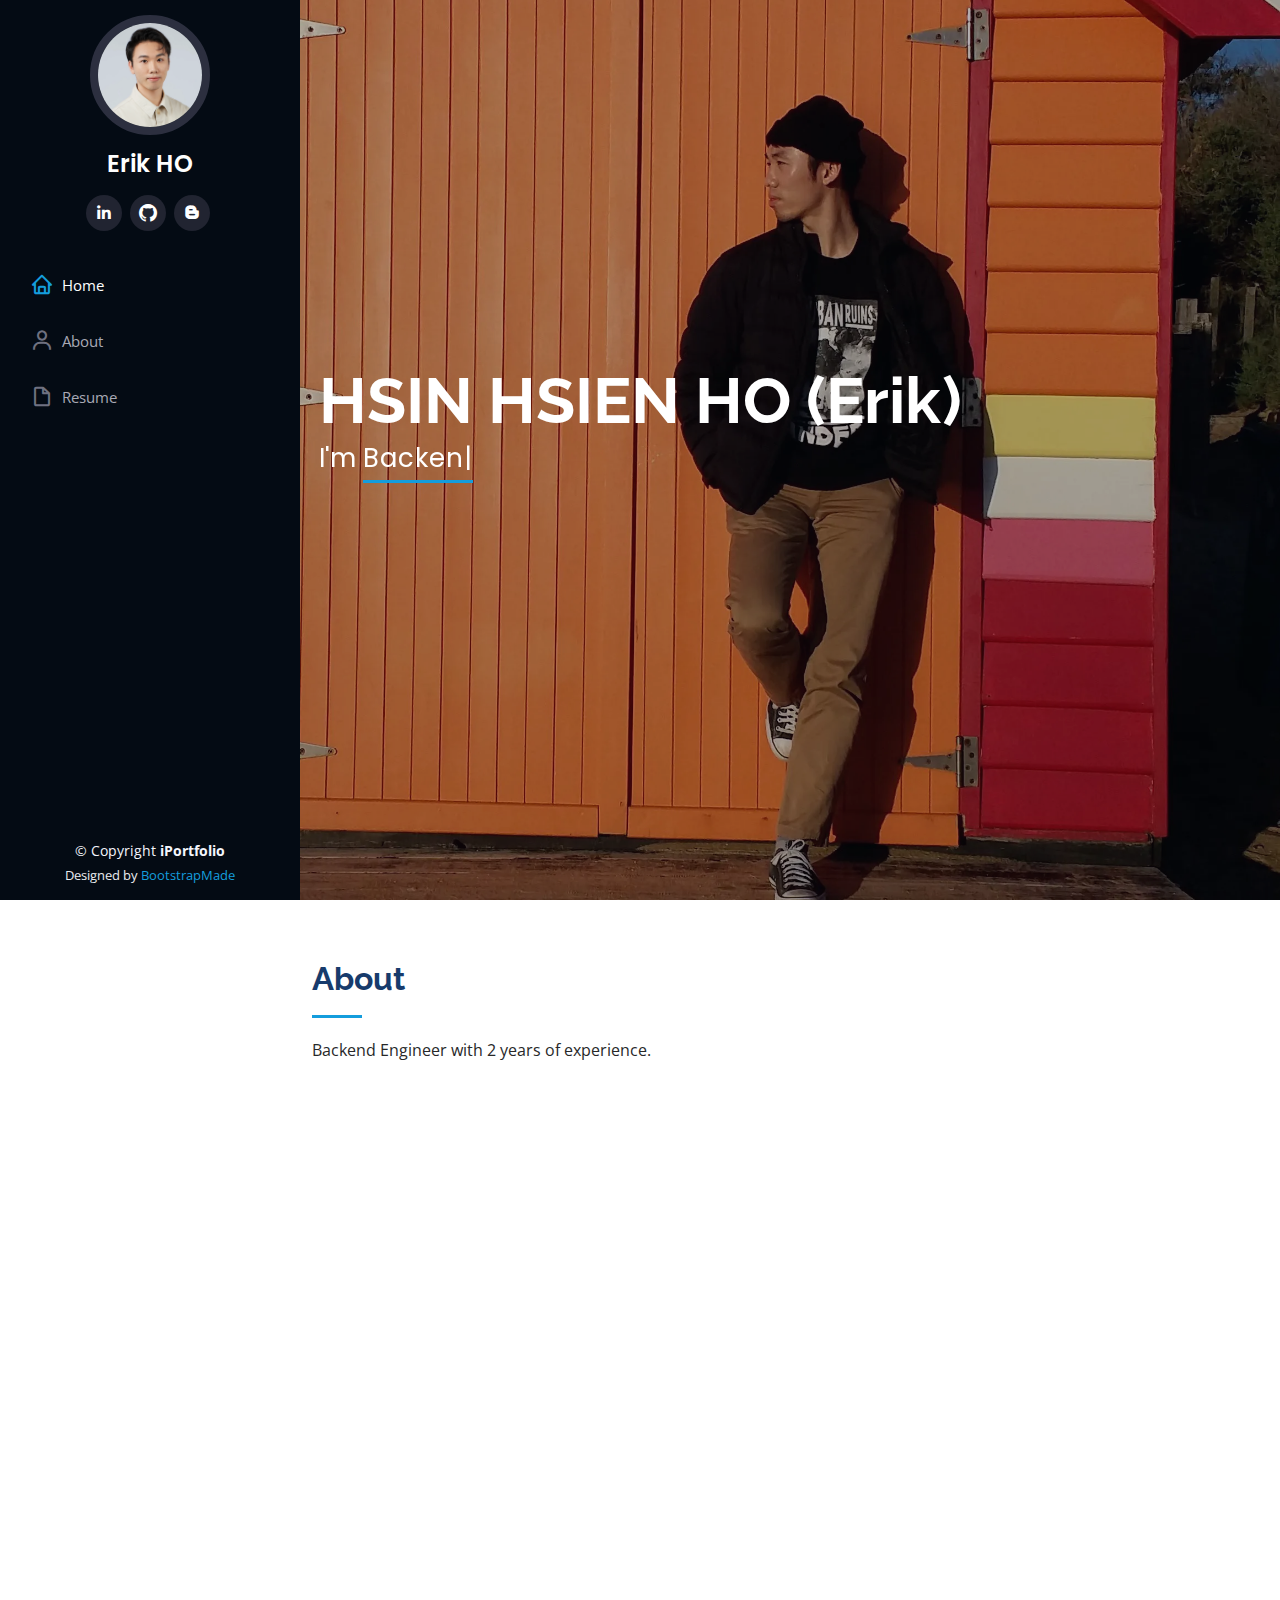
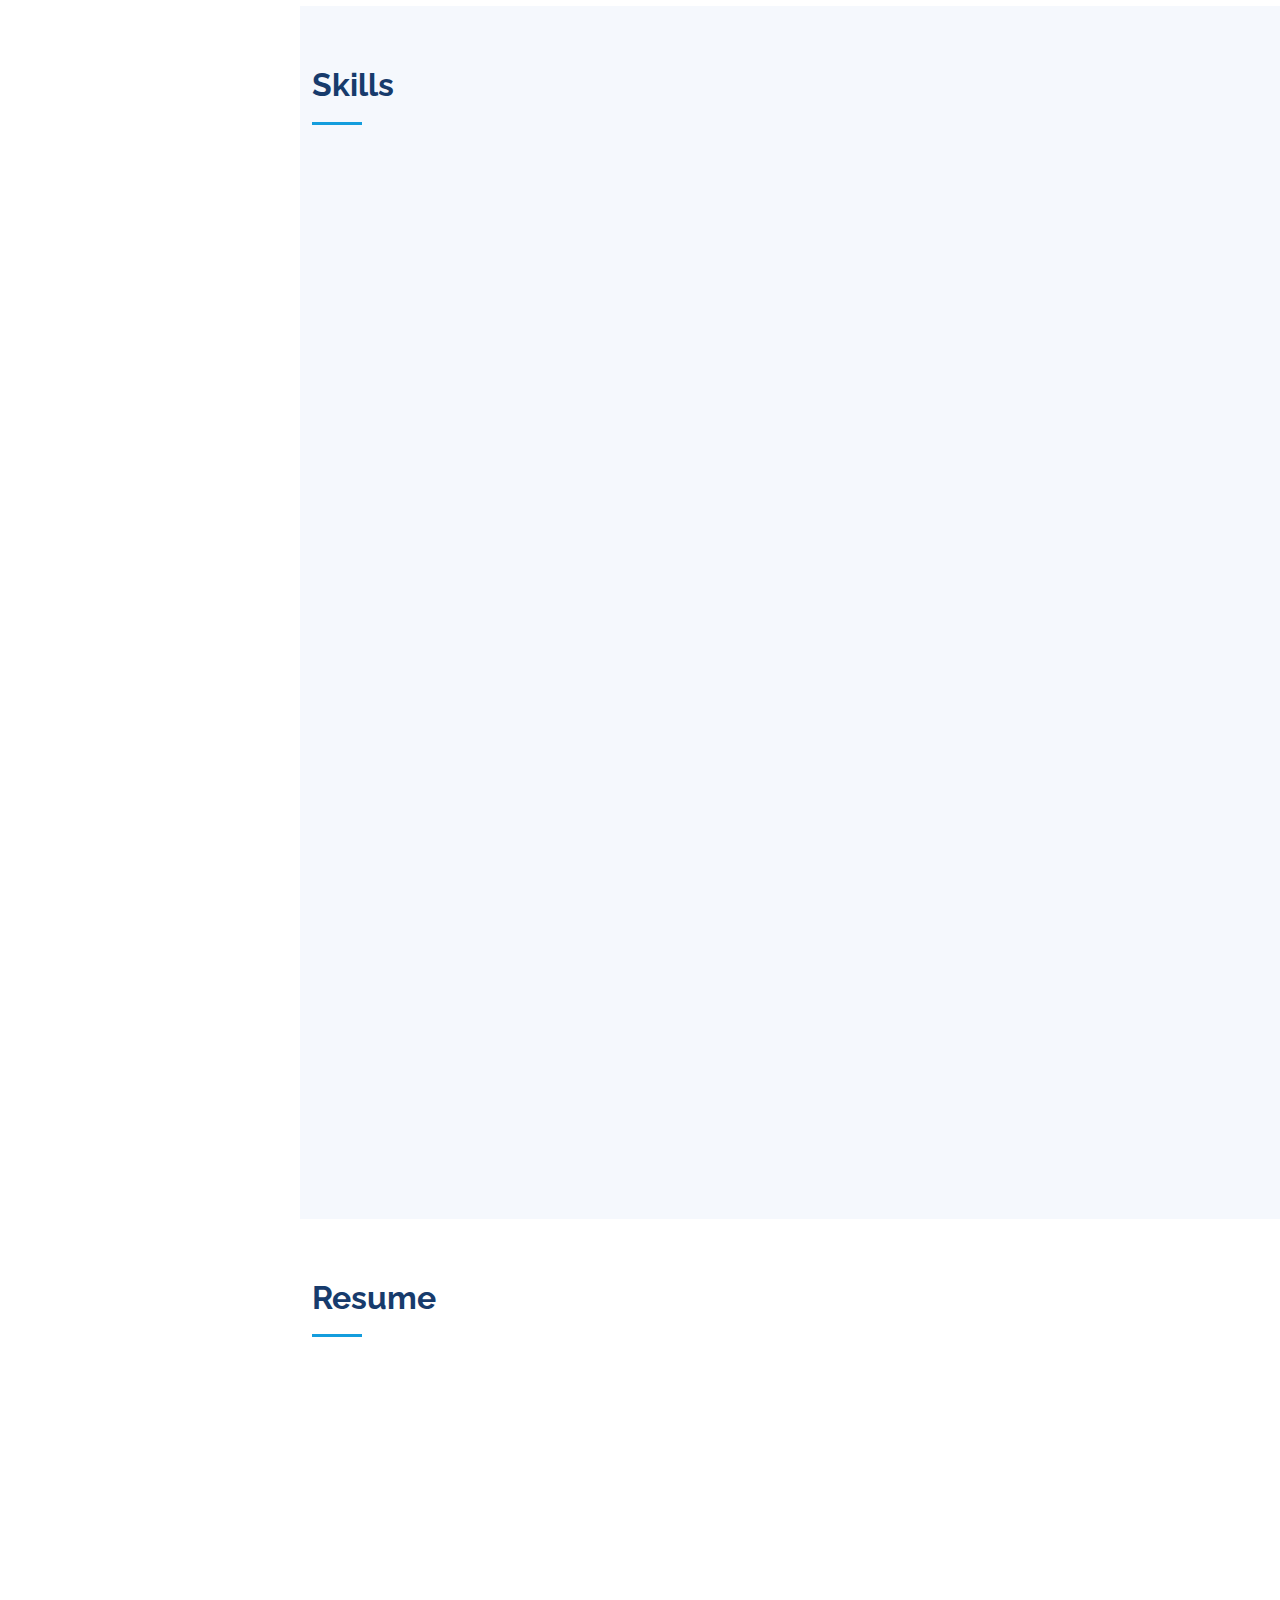
<file: index.html>
<!DOCTYPE html>
<html lang="en">

<head>
  <meta charset="utf-8">
  <meta content="width=device-width, initial-scale=1.0" name="viewport">

  <title>Erik Personal Web</title>
  <meta content="" name="description">
  <meta content="" name="keywords">

  <!-- Favicons -->
  <link href="assets/img/favicon.png" rel="icon">
  <link href="assets/img/apple-touch-icon.png" rel="apple-touch-icon">

  <!-- Google Fonts -->
  <link href="https://fonts.googleapis.com/css?family=Open+Sans: 300,300i,400,400i,600,600i,700,700i|Raleway: 300,300i,400,400i,500,500i,600,600i,700,700i|Poppins: 300,300i,400,400i,500,500i,600,600i,700,700i" rel="stylesheet">

  <!-- Vendor CSS Files -->
  <link href="assets/vendor/aos/aos.css" rel="stylesheet">
  <link href="assets/vendor/bootstrap/css/bootstrap.min.css" rel="stylesheet">
  <link href="assets/vendor/bootstrap-icons/bootstrap-icons.css" rel="stylesheet">
  <link href="assets/vendor/boxicons/css/boxicons.min.css" rel="stylesheet">
  <link href="assets/vendor/glightbox/css/glightbox.min.css" rel="stylesheet">
  <link href="assets/vendor/swiper/swiper-bundle.min.css" rel="stylesheet">

  <!-- Template Main CSS File -->
  <link href="assets/css/style.css" rel="stylesheet">
  <link href="assets/css/custom.css" rel="stylesheet">

</head>

<body>

  <!-- ======= Mobile nav toggle button ======= -->
  <i class="bi bi-list mobile-nav-toggle d-xl-none"></i>

  <!-- ======= Header ======= -->
  <header id="header">
    <div class="d-flex flex-column">

      <div class="profile">
        <img src="assets/img/profile-img.webp" alt="" class="img-fluid rounded-circle profile">
        <h1 class="text-light"><a href="index.html">Erik HO</a></h1>
        <div class="social-links mt-3 text-center">
          <a href="https://www.linkedin.com/in/erik1110" class="linkedin"><i class="bx bxl-linkedin"></i></a>
          <a href="https://github.com/erik1110"><i class="bx bi-github"></i></a>
          <a href="https://erik1110.com"><i class="bx bxl-blogger"></i></a>
        </div>
      </div>

      <nav id="navbar" class="nav-menu navbar">
        <ul>
          <li><a href="#hero" class="nav-link scrollto active"><i class="bx bx-home"></i> <span>Home</span></a></li>
          <li><a href="#about" class="nav-link scrollto"><i class="bx bx-user"></i> <span>About</span></a></li>
          <li><a href="#resume" class="nav-link scrollto"><i class="bx bx-file-blank"></i> <span>Resume</span></a></li>
          <!-- <li><a href="#portfolio" class="nav-link scrollto"><i class="bx bx-book-content"></i> <span>Portfolio</span></a></li>
          <li><a href="#services" class="nav-link scrollto"><i class="bx bx-server"></i> <span>Services</span></a></li>
          <li><a href="#contact" class="nav-link scrollto"><i class="bx bx-envelope"></i> <span>Contact</span></a></li> -->
        </ul>
      </nav><!-- .nav-menu -->
    </div>
  </header><!-- End Header -->

  <!-- ======= Hero Section ======= -->
  <section id="hero" class="d-flex flex-column justify-content-center align-items-center">
    <div class="hero-container" data-aos="fade-in">
      <h1>HSIN HSIEN HO (Erik)</h1>
      <p>I'm <span class="typed" data-typed-items="Backend Engineer, Software Engineer"></span></p>
    </div>
  </section><!-- End Hero -->

  <main id="main">

    <!-- ======= About Section ======= -->
    <section id="about" class="about">
      <div class="container">

        <div class="section-title">
          <h2>About</h2>
          <p>Backend Engineer with 2 years of experience.</p>
        </div>

        <div class="row">
          <div class="col-lg-4" data-aos="fade-right">
            <img src="assets/img/profile-img2.webp" class="img-fluid profile-img" alt="">
          </div>
          <div class="col-lg-8 pt-4 pt-lg-0 content" data-aos="fade-left">
            <h3>Backend Engineer</h3>
            <p class="fst-italic">
              Stay on your game and keep going for your dream because the world needs the special gift that only you have.
            </p>
            <div class="row">
              <div class="col-lg-6">
                <ul>
                  <li><i class="bi bi-chevron-right"></i> <strong>City: </strong> <span>Taipei, Taiwan</span></li>
                  <li><i class="bi bi-chevron-right"></i> <strong>Degree: </strong> <span>Bachelor</span></li>
                </ul>
              </div>
              <div class="col-lg-6">
                <ul>
                  <li><i class="bi bi-chevron-right"></i> <strong>Email: </strong> <span><a href="mailto:oceanuheart@gmail.com">oceanuheart@gmail.com</a></span></li>
                  <li><i class="bi bi-chevron-right"></i> <strong>Hobby: </strong> <span>Badminton, Baking</span></li>
                </ul>
              </div>
            </div>
            <p>
              Backend software engineer with 2 years of experience, specializing in Python (FastAPI, Flask), PHP, and Node.js development. Proficient in Docker, GCP, Nginx, and CI/CD pipelines. Skilled in system integration and monitoring using RabbitMQ, Grafana, Prometheus, and Opentelemetry. Experienced with Postgres, MySQL, MongoDB, and Redis.
            </p>
          </div>
        </div>

      </div>
    </section><!-- End About Section -->

    <!-- ======= Skills Section ======= -->
    <section id="skills" class="skills section-bg">
      <div class="container">

        <div class="section-title">
          <h2>Skills</h2>
          <p></p>
        </div>

        <div class="row skills-content">
          <div class="col-6 col-lg-4" data-aos="fade-up" data-aos-delay="100">
            <div class="skills-inner">
              <h5 class="skills-title"> FRONTEND </h5>
              <div class="skills-item">
                <ul>
                  <li><img src="assets/img/html.webp" alt="" class="normal-image"> HTML </li>
                  <li><img src="assets/img/css.webp" alt="" class="normal-image"> CSS </li>
                  <li><img src="assets/img/js.webp" alt="" class="normal-image"> JavaScript </li>
                  <li><img src="assets/img/vue.webp" alt="" class="normal-image"> Vue </li>
                </ul>
              </div>
            </div>
          </div>
          <div class="col-6 col-lg-4" data-aos="fade-up" data-aos-delay="100">
            <div class="skills-inner">
              <h5 class="skills-title"> BACKEND </h5>
              <div class="skills-item">
                <ul>
                  <li><img src="assets/img/fastapi.webp" alt="" class="normal-image"> FastAPI </li>
                  <li><img src="assets/img/flask.png" alt="" class="normal-image"> Flask </li>
                  <li><img src="assets/img/nodejs.png" alt="" class="normal-image"> NodeJs </li>
                  <li><img src="assets/img/php.webp" alt="" class="normal-image"> PHP </li>
                </ul>
              </div>
            </div>
          </div>
          <div class="col-6 col-lg-4" data-aos="fade-up" data-aos-delay="100">
            <div class="skills-inner">
              <h5 class="skills-title"> INFRA </h5>
              <div class="skills-item">
                <ul>
                  <li><img src="assets/img/nginx.webp" alt="" class="normal-image"> NGINX </li>
                  <li><img src="assets/img/GCP.png" alt="" class="normal-image"> GCP </li>
                </ul>
              </div>
            </div>
          </div>
          <div class="col-6 col-lg-4" data-aos="fade-up" data-aos-delay="100">
            <div class="skills-inner">
              <h5 class="skills-title"> DATABASE </h5>
              <div class="skills-item">
                <ul>
                  <li><img src="assets/img/postgres.png" alt="" class="normal-image"> Postgres </li>
                  <li><img src="assets/img/mongo.png" alt="" class="normal-image"> Mongo </li>
                  <li><img src="assets/img/redis.webp" alt="" class="normal-image"> Redis </li>
                  <li><img src="assets/img/mysql.webp" alt="" class="normal-image"> MySQL </li>
                </ul>
              </div>
            </div>
          </div>
          <div class="col-6 col-lg-4" data-aos="fade-up" data-aos-delay="100">
            <div class="skills-inner">
              <h5 class="skills-title"> CONTAINER </h5>
              <div class="skills-item">
                <ul>
                  <li><img src="assets/img/docker.webp" alt="" class="normal-image"> Docker </li>
                  <li><img src="assets/img/docker-compose.png" alt="" class="normal-image"> Docker-Compose </li>
                  <li><img src="assets/img/k8s.png" alt="" class="normal-image"> K8S </li>
                </ul>
              </div>
            </div>
          </div>
          <div class="col-6 col-lg-4" data-aos="fade-up" data-aos-delay="100">
            <div class="skills-inner">
              <h5 class="skills-title"> ETL </h5>
              <div class="skills-item">
                <ul>
                  <li><img src="assets/img/airflow.png" alt="" class="normal-image"> Airflow </li>
                </ul>
              </div>
            </div>
          </div>
          <div class="col-6 col-lg-4" data-aos="fade-up" data-aos-delay="100">
            <div class="skills-inner">
              <h5 class="skills-title"> MONITOR </h5>
              <div class="skills-item">
                <ul>
                  <li><img src="assets/img/prometheus.webp" alt="" class="normal-image"> Prometheus </li>
                  <li><img src="assets/img/grafana.webp" alt="" class="normal-image"> Grafana </li>
                  <li><img src="assets/img/opentelemetry.webp" alt="" class="normal-image"> Opentelemetry </li>
                </ul>
              </div>
            </div>
          </div>
        </div>
      </div>
    </section><!-- End Skills Section -->

    <!-- ======= Resume Section ======= -->
    <section id="resume" class="resume">
      <div class="container">

        <div class="section-title">
          <h2>Resume</h2>
        </div>

        <div class="row">
          <div class="col-lg-6" data-aos="fade-up">
            <h3 class="resume-title">Summary</h3>
            <div class="resume-item pb-0">
              <h4>HSIN HSIEN HO (Erik)</h4>
              <p><em>Meticulous software engineer with 2 years of backend development experience, specializing in creating and implementing innovative software solutions. Proficient in Python (FastAPI, Flask) and PHP, with additional hands-on experience in Node.js. Familiar with tools such as Docker, GCP, Nginx, Supervisor, and Bitbucket CI/CD pipelines. Skilled in integrating and monitoring systems using RabbitMQ, Grafana, Prometheus, and Opentelemetry. Proficient in database technologies including Postgres, MySQL, MongoDB, and Redis. Known for strong problem-solving abilities and a collaborative work ethic.</em></p>
              <ul>
                <li>Taipei, Taiwan</li>
                <li><a href="https://github.com/erik1110"> GITHUB </a></li>
                <li><a href="mailto:oceanuheart@gmail.com">oceanuheart@gmail.com</a></li>
              </ul>
            </div>
          </div> 
          <div class="col-lg-6" data-aos="fade-up">
            <h3 class="resume-title">Education</h3>
            <div class="resume-item">
              <h4>Master of Computer Science</h4>
              <h5>2024/09 - 2025/08</h5>
              <p><em>University of Bristol</em></p>
              <div class="company-info">
                <img src="assets/img/bristol.webp" alt="tnl" class="company-logo">
                <p><em><a href="https://www.bristol.ac.uk/">University of Bristol</a></em></p>
              </div>
              <br>
            </div>
            <div class="resume-item">
              <h4>Bachelor of Statistics</h4>
              <h5>2013/09 - 2016/06</h5>
              <div class="company-info">
                <img src="assets/img/nccu.webp" alt="tnl" class="company-logo">
                <p><em><a href="https://www.nccu.edu.tw/index.php?Lang=en">National Chengchi University</a></em></p>
              </div>
              <br>
              <ul>
                <li>The University badminton team member</li>
                <li>The badminton team representing for the Department of Statistics - Leader</li>
                <li>The cooking club  - Internet Publicity Section</li>
              </ul>
            </div>
          </div>
          <div class="col-lg-12" data-aos="fade-up" data-aos-delay="100">
            <h3 class="resume-title">Working Experience</h3>
            <div class="resume-item">
              <h4>Backend Engineer</h4>
              <h5>2023/04 - 2024/08</h5>
              <div class="company-info">
                <img src="assets/img/tnl.webp" alt="tnl" class="company-logo">
                <p><em>TNL Mediagene, Taipei, Taiwan </em></p>
              </div>
              <br>
              <ul>
                <li>Cr.ED Backend Developer (PHP)</li>
                  <p>Cr.ED is a creative generation tool designed to empower users in creating interactive ads for enhancing advertising effectiveness.</p>
                  <ul>
                    <li>Developed real-time Taiwan stock price lookup and name query services, integrated with third-party APIs for advertising modules.</li>
                    <li>Created a cinema schedule inquiry feature, enabling users to view the nearest three cinemas and their daily showtimes upon location permission.</li>
                    <li>Implemented a CSV/ZIP upload system for manual product data entry into <a href="https://dcomanage.ad2iction.com/">PDC</a>, including RabbitMQ integration, supporting up to 100 products and images per upload with a 15MB ZIP limit.</li>
                  </ul>
                <li>UFO Radio Backend Developer (Python)</li>
                  <p>The UFO Broadcasting Network introduces its latest real-time listening app, featuring UFO Meals, hourly news, entertainment music, lifestyle information, and more. Tune in to the most current and exciting content on the UFO Broadcasting Network, available for both iOS and Android platforms.</p>
                <li>Monitoring Solutions</li>
                  <ul>
                    <li>Implement blackbox monitoring to track website performance and health, with results displayed on Grafana.</li>
                    <li>Integrate Opentelemetry for collecting traces.</li>
                    <li>Deploy Prometheus for gathering metrics and connecting them to Grafana.</li>
                  </ul>
                <li>Invoice System</li>
                  <p>Develop APIs for registering activity invoices and integrate them with the Ministry of Finance's electronic invoice system APIs. Utilize FastAPI and Airflow with Docker for regularly updating invoice data and provide a backend interface for customers to easily query submitted invoices.</p>
                <li>Interactive Mobile Games</li>
                  <p>Create interactive video experiences between two mobile devices through sockets.</p>
                  <ul>
                    <li><a href="https://wwwcontent.ad2iction.com/_/2021/coca_test/qr.html">Coke</a></li>
                    <li><a href="https://wwwcontent.ad2iction.com/_/2017/justice/index.html">Justice League</a></li>
                  </ul>
                <li>Campaign System</li>
                  <p>Design a comprehensive solution for an activity platform API and backend management system, including customizable management of various client events. The system should support image and audio file management and incorporate a permission system. Design a consistent API routing structure to facilitate flexible addition of new APIs.</p>
              </ul>
              <div class="container">
                <div class="row">
                  <div class="col-lg-4">
                    <div class="thumbnail">
                      <a href="https://cred.ad2iction.com/">
                        <img src="assets/img/cred.webp" alt="cred" class="website-intro">
                        <div class="caption">
                          <h4>Cr.ED</h4>
                          <p>Techology Accelerates Digital Marketing To A New Era</p>
                        </div>
                      </a>
                    </div>
                  </div>
                  <div class="col-lg-4">
                    <div class="thumbnail">
                      <a href="https://www.tnlmediagene.com/news/announce/199">
                        <img src="assets/img/cred.webp" alt="cred" class="website-intro">
                        <div class="caption">
                          <h4>About Cr.ED</h4>
                          <p>Taiwan's Leading Creative Solution Cr.ED Launched in Japan, CTR having Increased by 2.6x</p>
                        </div>
                      </a>
                    </div>
                  </div>
                  <div class="col-lg-4">
                    <div class="thumbnail">
                      <a href="https://www.uforadio.com.tw">
                        <img src="assets/img/ufo.webp" alt="Image 2" class="website-intro">
                        <div class="caption">
                          <h4>UFO Radio</h4>
                          <p>The UFO Broadcasting Network introduces its latest real-time listening app, featuring UFO Meals, hourly news, entertainment music, lifestyle information, and more. Tune in to the most current and exciting content on the UFO Broadcasting Network, available for both iOS and Android platforms.</p>
                        </div>
                      </a>
                    </div>
                  </div>
                </div>
              </div>
            </div>
            <div class="resume-item">
              <h4>Full-Stack Engineer</h4>
              <h5>2022/03 - 2023/03</h5>
              <div class="company-info">
                <img src="assets/img/esun.webp" alt="tnl" class="company-logo">
                <p><em>E.SUN Commercial Bank, Ltd., Taipei, Taiwan </em></p>
              </div>
              <br>
              <ul>
                <li>PyCon Speaker</li>
                  <p><a href="https://www.youtube.com/watch?v=oD-FT_33yW4&ab_channel=PyConTaiwan">PyCon APAC 2022 speaker, and the topic is 「實現超自動化的驗證碼辨識」(Achieve a Hyper Automation for Captcha Recognizer).</a></p>
                <li>Web Services Developer</li>
                  <ul>
                    <li>Fintech Taipei 2022: Built the webpage of the intelligent AI service exhibition area for the 2-day exhibition.</li>
                    <li>Voting System: Designed a voting system for the company's internal event, in which more than 400 people browsed the web in a short period of time.</li>
                    <li>Customer Data Platform: Developed a web platform that generates data without code for the marketing team, mainly responsible for the backend FastAPI and database design. In addition to importing Redis as a task queue to execute long-term SQL queries, the service also imports Airflow to update database data.</li>
                    <li>AI Challenge Competition: Created the real-time monitoring dashboard of the competition, maintained the OTP service, and also assisted in the refracting of the system code.</li>
                  </ul>
                <li>Maintain Web Services</li>
                  <p>Negative News System: Responsible for web pages, backend and database.</p>
              </ul>
              <div class="container">
                <div class="row">
                  <div class="col-lg-4">
                    <div class="thumbnail">
                      <a href="https://github.com/esun-ai/voting_system">
                        <img src="assets/img/voting.png" alt="Image 1" class="website-intro">
                        <div class="caption">
                          <h4>Voting system</h4>
                          <p>This system is a voting system that enables people who want to organize events and count votes to create and use voting services.</p>
                        </div>
                      </a>
                    </div>
                  </div>
                  <div class="col-lg-4">
                    <div class="thumbnail">
                      <a href="https://github.com/esun-ai/ai_arena">
                        <img src="assets/img/ai_arena.png" alt="Image 2" class="website-intro">
                        <div class="caption">
                          <h4>AI Challenge Competition</h4>
                          <p>API Scoring System</p>
                        </div>
                      </a>
                    </div>
                  </div>
                  <div class="col-lg-4">
                    <div class="thumbnail">
                      <a href="https://www.youtube.com/watch?v=oD-FT_33yW4&ab_channel=PyConTaiwan">
                        <img src="assets/img/pycon.png" alt="Image 3" class="website-intro">
                        <div class="caption">
                          <h4>Achieve a Hyper Automation for Captcha Recognizer</h4>
                          <p>PyCon APAC 2022</p>
                        </div>
                      </a>
                    </div>
                  </div>
                </div>
              </div>
                
            </div>
            <div class="resume-item">
              <h4>Data Scientist & Software Engineer</h4>
              <h5>2021/02 - 2022/03</h5>
              <div class="company-info">
                <img src="assets/img/esun.webp" alt="tnl" class="company-logo">
                <p><em>E.SUN Commercial Bank, Ltd., Taipei, Taiwan </em></p>
              </div>
              <br>
              <ul>
                <li>Robotic Process Automation (RPA)</li>
                  <ul>
                    <li>Familiar with excel data collection, use selenium to control web pages, and create python script for executable files (EXE).</li>
                    <li>Familiar with Git Actions for automated crawler and email sending.</li>
                    <li>Guided about 10 people to complete the final RPA projects.</li>
                    <li>​Built a website based on Flask to visualize the execution of RPA logs.</li>
                  </ul>
                <li>Computer Vision (CV)</li>
                  <ul>
                    <li>Researched several papers about CRNN, CTC, CRAFT, Attention and data augmentation.</li>
                    <li>Implemented an OCR model to solve captchas.</li>
                  </ul>
                <li>Python Lecturer</li>
                  <ul>
                    <li><a href="https://ithelp.ithome.com.tw/users/20114380/ironman/3998"> Participate in the 2021 ithome 鐵人賽 self-challenge group 30 days posting challenge.</a></li>
                    <li>Planned python tutorials for other departments and proposed a learning map.</li>
                    <li>Lectured about 30 people and guided final EDA projects.</li>
                    <li>Guided about 10 people for machine learning and deep learning courses.</li>
                  </ul>
              </ul>
            </div>
            <div class="resume-item">
              <h4>Data Scientist & CRM</h4>
              <h5>2017/09 - 2021/02</h5>
              <div class="company-info">
                <img src="assets/img/esun.webp" alt="tnl" class="company-logo">
                <p><em>E.SUN Commercial Bank, Ltd., Taipei, Taiwan </em></p>
              </div>
              <br>
              <ul>
                <li>Machine Learning (ML)</li>
                  <p>Cooperated with the risk management department to predict whether the corporate financial loans will default.</p>
                <li>Computer Vision (CV)</li>
                  <p>Implemented Optical Character Recognition to identify documents uploaded by customers, developed YOLO and CRNN models and developed API to accelerate the review process in the credit card department.</p>
                <li>Customer Relationship Management (CRM)</li>
                  <p>Cooperate with the data analysis (DA) team, used the UNICA platform to send the marketing lists, and maintained the customer contact rules.</p>
              </ul>
            </div>
            <div class="col-lg-6" data-aos="fade-up">
              <h3 class="resume-title">Side Projects</h3>
              <div class="resume-item">
                <h4>Hexschool Enterprise Project Mentor</h4>
                <h5>2024/03 - 2024/07</h5>
                <br>
                <a href="https://www.hexschool.com/courses/node-project-training.html">
                  <img src="assets/img/nodejs-enterprise.webp" alt="nodejs-enterprise" class="website-intro">
                </a>
                <p><em>I mentored a team of eleven students in HexSchool to create their web products over a four-month timeframe. To deliver the best outcome possible, I adopted the agile development approach that focused on short-term cycles for quick sprint completions. Before development began, I led the team in assessing technical and resource requirements. Next, I guided students to plan their progress based on set milestones. To boost teamwork and productivity, I held regular sprint review meetings for everyone to share the challenges they encountered and brainstorm possible solutions. I also asked students to examine their progress through sprint retrospectives. Throughout the process, I emphasized honest expression of one’s situation and appreciation of others' support. This way, I forged a coherent and supportive team, in which everyone felt confident and comfortable in contributing their strengths and helping others in overcoming difficulties.
                </em></p>
                <ul>
                  <li><a href="https://petslovenature-frontstage.onrender.com">Pet E-commerce Website - Specializing in Raw Pet Food</a></li>
                  <li><a href="https://ticket-system-frontend-lime.vercel.app">Movie GO</a></li>
                </ul>
                <p><strong>Skill Sets:</strong> Project Management </p>
              </div>
              <div class="resume-item">
                <h4>Hotel Reservation</h4>
                <h5>2023/12 - 2024/02</h5>
                <br>
                <a href="https://rere2133.github.io/ts30_booking_web">
                  <img src="assets/img/hotel.webp" alt="hotel" class="website-intro">
                </a>
                <p><em>Welcome to our Enjoyment Luxury Hotel booking website, your ideal choice for accommodation! Here, we offer a variety of featured room types to meet your diverse needs and budget. Whether you're a traveler seeking luxurious indulgence or a budget-conscious guest, we have the perfect room types for you to confidently choose from.</em></p>
                <ul>
                  <li><a href="https://github.com/rere2133/ts30_booking_web">Frontend Repo</a></li>
                  <li><a href="https://github.com/erik1110/hotel-reservation-backend">Backend Repo</a></li>
                </ul>
                <p><strong>Skill Sets: </strong> NestJS TypeScript, Firebase, Render</p>
              </div>
              <div class="resume-item">
                <h4>Task Management System - SuperHandy</h4>
                <h5>2023/03 - 2023/07</h5>
                <br>
                <a href="https://superhandy-frontend.zeabur.app/">
                  <img src="assets/img/superhandy.png" alt="Image 3" class="website-intro">
                </a>
                <p><em>Our mission is to empower individuals with superhuman abilities in their daily lives. This philosophy represents our commitment to providing a platform that makes it easy for users to find tasks they need help with, while also inspiring them to feel like superheroes who have the power to help others and increase their own self-worth.</em></p>
                <ul>
                  <li><a href="https://github.com/erik1110/SuperHandy-frontend">Frontend Repo</a></li>
                  <li><a href="https://github.com/erik1110/SuperHandy-backend">Backend Repo</a></li>
                </ul>
                <p><strong>Skill Sets: </strong> Node.js, LinePay, Google Maps API, Zeabur</p>
              </div>
            </div>
          </div>
        </div>

      </div>
    </section>
    <!-- End Resume Section -->

    <!-- ======= Portfolio Section ======= -->
    <!-- <section id="portfolio" class="portfolio section-bg">
      <div class="container">

        <div class="section-title">
          <h2>Portfolio</h2>
          <p>Magnam dolores commodi suscipit. Necessitatibus eius consequatur ex aliquid fuga eum quidem. Sit sint consectetur velit. Quisquam quos quisquam cupiditate. Et nemo qui impedit suscipit alias ea. Quia fugiat sit in iste officiis commodi quidem hic quas.</p>
        </div>

        <div class="row" data-aos="fade-up">
          <div class="col-lg-12 d-flex justify-content-center">
            <ul id="portfolio-flters">
              <li data-filter="*" class="filter-active">All</li>
              <li data-filter=".filter-app">App</li>
              <li data-filter=".filter-card">Card</li>
              <li data-filter=".filter-web">Web</li>
            </ul>
          </div>
        </div>

        <div class="row portfolio-container" data-aos="fade-up" data-aos-delay="100">

          <div class="col-lg-4 col-md-6 portfolio-item filter-app">
            <div class="portfolio-wrap">
              <img src="assets/img/portfolio/portfolio-1.jpg" class="img-fluid" alt="">
              <div class="portfolio-links">
                <a href="assets/img/portfolio/portfolio-1.jpg" data-gallery="portfolioGallery" class="portfolio-lightbox" title="App 1"><i class="bx bx-plus"></i></a>
                <a href="portfolio-details.html" title="More Details"><i class="bx bx-link"></i></a>
              </div>
            </div>
          </div>

          <div class="col-lg-4 col-md-6 portfolio-item filter-web">
            <div class="portfolio-wrap">
              <img src="assets/img/portfolio/portfolio-2.jpg" class="img-fluid" alt="">
              <div class="portfolio-links">
                <a href="assets/img/portfolio/portfolio-2.jpg" data-gallery="portfolioGallery" class="portfolio-lightbox" title="Web 3"><i class="bx bx-plus"></i></a>
                <a href="portfolio-details.html" title="More Details"><i class="bx bx-link"></i></a>
              </div>
            </div>
          </div>

          <div class="col-lg-4 col-md-6 portfolio-item filter-app">
            <div class="portfolio-wrap">
              <img src="assets/img/portfolio/portfolio-3.jpg" class="img-fluid" alt="">
              <div class="portfolio-links">
                <a href="assets/img/portfolio/portfolio-3.jpg" data-gallery="portfolioGallery" class="portfolio-lightbox" title="App 2"><i class="bx bx-plus"></i></a>
                <a href="portfolio-details.html" title="More Details"><i class="bx bx-link"></i></a>
              </div>
            </div>
          </div>

          <div class="col-lg-4 col-md-6 portfolio-item filter-card">
            <div class="portfolio-wrap">
              <img src="assets/img/portfolio/portfolio-4.jpg" class="img-fluid" alt="">
              <div class="portfolio-links">
                <a href="assets/img/portfolio/portfolio-4.jpg" data-gallery="portfolioGallery" class="portfolio-lightbox" title="Card 2"><i class="bx bx-plus"></i></a>
                <a href="portfolio-details.html" title="More Details"><i class="bx bx-link"></i></a>
              </div>
            </div>
          </div>

          <div class="col-lg-4 col-md-6 portfolio-item filter-web">
            <div class="portfolio-wrap">
              <img src="assets/img/portfolio/portfolio-5.jpg" class="img-fluid" alt="">
              <div class="portfolio-links">
                <a href="assets/img/portfolio/portfolio-5.jpg" data-gallery="portfolioGallery" class="portfolio-lightbox" title="Web 2"><i class="bx bx-plus"></i></a>
                <a href="portfolio-details.html" title="More Details"><i class="bx bx-link"></i></a>
              </div>
            </div>
          </div>

          <div class="col-lg-4 col-md-6 portfolio-item filter-app">
            <div class="portfolio-wrap">
              <img src="assets/img/portfolio/portfolio-6.jpg" class="img-fluid" alt="">
              <div class="portfolio-links">
                <a href="assets/img/portfolio/portfolio-6.jpg" data-gallery="portfolioGallery" class="portfolio-lightbox" title="App 3"><i class="bx bx-plus"></i></a>
                <a href="portfolio-details.html" title="More Details"><i class="bx bx-link"></i></a>
              </div>
            </div>
          </div>

          <div class="col-lg-4 col-md-6 portfolio-item filter-card">
            <div class="portfolio-wrap">
              <img src="assets/img/portfolio/portfolio-7.jpg" class="img-fluid" alt="">
              <div class="portfolio-links">
                <a href="assets/img/portfolio/portfolio-7.jpg" data-gallery="portfolioGallery" class="portfolio-lightbox" title="Card 1"><i class="bx bx-plus"></i></a>
                <a href="portfolio-details.html" title="More Details"><i class="bx bx-link"></i></a>
              </div>
            </div>
          </div>

          <div class="col-lg-4 col-md-6 portfolio-item filter-card">
            <div class="portfolio-wrap">
              <img src="assets/img/portfolio/portfolio-8.jpg" class="img-fluid" alt="">
              <div class="portfolio-links">
                <a href="assets/img/portfolio/portfolio-8.jpg" data-gallery="portfolioGallery" class="portfolio-lightbox" title="Card 3"><i class="bx bx-plus"></i></a>
                <a href="portfolio-details.html" title="More Details"><i class="bx bx-link"></i></a>
              </div>
            </div>
          </div>

          <div class="col-lg-4 col-md-6 portfolio-item filter-web">
            <div class="portfolio-wrap">
              <img src="assets/img/portfolio/portfolio-9.jpg" class="img-fluid" alt="">
              <div class="portfolio-links">
                <a href="assets/img/portfolio/portfolio-9.jpg" data-gallery="portfolioGallery" class="portfolio-lightbox" title="Web 3"><i class="bx bx-plus"></i></a>
                <a href="portfolio-details.html" title="More Details"><i class="bx bx-link"></i></a>
              </div>
            </div>
          </div>

        </div>

      </div>
    </section> -->
    <!-- End Portfolio Section -->

    <!-- ======= Services Section ======= -->
    <!-- <section id="services" class="services">
      <div class="container">

        <div class="section-title">
          <h2>Services</h2>
          <p>Magnam dolores commodi suscipit. Necessitatibus eius consequatur ex aliquid fuga eum quidem. Sit sint consectetur velit. Quisquam quos quisquam cupiditate. Et nemo qui impedit suscipit alias ea. Quia fugiat sit in iste officiis commodi quidem hic quas.</p>
        </div>

        <div class="row">
          <div class="col-lg-4 col-md-6 icon-box" data-aos="fade-up">
            <div class="icon"><i class="bi bi-briefcase"></i></div>
            <h4 class="title"><a href="">Lorem Ipsum</a></h4>
            <p class="description">Voluptatum deleniti atque corrupti quos dolores et quas molestias excepturi sint occaecati cupiditate non provident</p>
          </div>
          <div class="col-lg-4 col-md-6 icon-box" data-aos="fade-up" data-aos-delay="100">
            <div class="icon"><i class="bi bi-card-checklist"></i></div>
            <h4 class="title"><a href="">Dolor Sitema</a></h4>
            <p class="description">Minim veniam, quis nostrud exercitation ullamco laboris nisi ut aliquip ex ea commodo consequat tarad limino ata</p>
          </div>
          <div class="col-lg-4 col-md-6 icon-box" data-aos="fade-up" data-aos-delay="200">
            <div class="icon"><i class="bi bi-bar-chart"></i></div>
            <h4 class="title"><a href="">Sed ut perspiciatis</a></h4>
            <p class="description">Duis aute irure dolor in reprehenderit in voluptate velit esse cillum dolore eu fugiat nulla pariatur</p>
          </div>
          <div class="col-lg-4 col-md-6 icon-box" data-aos="fade-up" data-aos-delay="300">
            <div class="icon"><i class="bi bi-binoculars"></i></div>
            <h4 class="title"><a href="">Magni Dolores</a></h4>
            <p class="description">Excepteur sint occaecat cupidatat non proident, sunt in culpa qui officia deserunt mollit anim id est laborum</p>
          </div>
          <div class="col-lg-4 col-md-6 icon-box" data-aos="fade-up" data-aos-delay="400">
            <div class="icon"><i class="bi bi-brightness-high"></i></div>
            <h4 class="title"><a href="">Nemo Enim</a></h4>
            <p class="description">At vero eos et accusamus et iusto odio dignissimos ducimus qui blanditiis praesentium voluptatum deleniti atque</p>
          </div>
          <div class="col-lg-4 col-md-6 icon-box" data-aos="fade-up" data-aos-delay="500">
            <div class="icon"><i class="bi bi-calendar4-week"></i></div>
            <h4 class="title"><a href="">Eiusmod Tempor</a></h4>
            <p class="description">Et harum quidem rerum facilis est et expedita distinctio. Nam libero tempore, cum soluta nobis est eligendi</p>
          </div>
        </div>

      </div>
    </section> -->
    <!-- End Services Section -->

    <!-- ======= Contact Section ======= -->
    <!-- <section id="contact" class="contact">
      <div class="container">

        <div class="section-title">
          <h2>Contact</h2>
          <p>Magnam dolores commodi suscipit. Necessitatibus eius consequatur ex aliquid fuga eum quidem. Sit sint consectetur velit. Quisquam quos quisquam cupiditate. Et nemo qui impedit suscipit alias ea. Quia fugiat sit in iste officiis commodi quidem hic quas.</p>
        </div>

        <div class="row" data-aos="fade-in">

          <div class="col-lg-5 d-flex align-items-stretch">
            <div class="info">
              <div class="address">
                <i class="bi bi-geo-alt"></i>
                <h4>Location: </h4>
                <p>A108 Adam Street, New York, NY 535022</p>
              </div>

              <div class="email">
                <i class="bi bi-envelope"></i>
                <h4>Email: </h4>
                <p>info@example.com</p>
              </div>

              <div class="phone">
                <i class="bi bi-phone"></i>
                <h4>Call: </h4>
                <p>+1 5589 55488 55s</p>
              </div>

              <iframe src="https://www.google.com/maps/embed?pb=!1m14!1m8!1m3!1d12097.433213460943!2d-74.0062269!3d40.7101282!3m2!1i1024!2i768!4f13.1!3m3!1m2!1s0x0%3A0xb89d1fe6bc499443!2sDowntown+Conference+Center!5e0!3m2!1smk!2sbg!4v1539943755621" frameborder="0" style="border: 0; width:  100%; height:  290px;" allowfullscreen></iframe>
            </div>

          </div>

          <div class="col-lg-7 mt-5 mt-lg-0 d-flex align-items-stretch">
            <form action="forms/contact.php" method="post" role="form" class="php-email-form">
              <div class="row">
                <div class="form-group col-md-6">
                  <label for="name">Your Name</label>
                  <input type="text" name="name" class="form-control" id="name" required>
                </div>
                <div class="form-group col-md-6">
                  <label for="name">Your Email</label>
                  <input type="email" class="form-control" name="email" id="email" required>
                </div>
              </div>
              <div class="form-group">
                <label for="name">Subject</label>
                <input type="text" class="form-control" name="subject" id="subject" required>
              </div>
              <div class="form-group">
                <label for="name">Message</label>
                <textarea class="form-control" name="message" rows="10" required></textarea>
              </div>
              <div class="my-3">
                <div class="loading">Loading</div>
                <div class="error-message"></div>
                <div class="sent-message">Your message has been sent. Thank you!</div>
              </div>
              <div class="text-center"><button type="submit">Send Message</button></div>
            </form>
          </div>

        </div>

      </div>
    </section> -->
    <!-- End Contact Section -->

  </main><!-- End #main -->

  <!-- ======= Footer ======= -->
  <footer id="footer">
    <div class="container">
      <script type="text/javascript" id="clustrmaps" src="//clustrmaps.com/map_v2.js?d=qvvhgc5SNOOX3ghKFuBAcDaCtFandgHQ21xBSYlk0m8&cl=ffffff&w=a"></script>
      <br>
      <div class="copyright">
        &copy; Copyright <strong><span>iPortfolio</span></strong>
      </div>
      <div class="credits">
        <!-- All the links in the footer should remain intact. -->
        <!-- You can delete the links only if you purchased the pro version. -->
        <!-- Licensing information:  https://bootstrapmade.com/license/ -->
        <!-- Purchase the pro version with working PHP/AJAX contact form:  https://bootstrapmade.com/iportfolio-bootstrap-portfolio-websites-template/ -->
        Designed by <a href="https://bootstrapmade.com/">BootstrapMade</a>
      </div>
    </div>
  </footer><!-- End  Footer -->

  <a href="#" class="back-to-top d-flex align-items-center justify-content-center"><i class="bi bi-arrow-up-short"></i></a>

  <!-- Vendor JS Files -->
  <script src="assets/vendor/purecounter/purecounter_vanilla.js"></script>
  <script src="assets/vendor/aos/aos.js"></script>
  <script src="assets/vendor/bootstrap/js/bootstrap.bundle.min.js"></script>
  <script src="assets/vendor/glightbox/js/glightbox.min.js"></script>
  <script src="assets/vendor/isotope-layout/isotope.pkgd.min.js"></script>
  <script src="assets/vendor/swiper/swiper-bundle.min.js"></script>
  <script src="assets/vendor/typed.js/typed.min.js"></script>
  <script src="assets/vendor/waypoints/noframework.waypoints.js"></script>
  <script src="assets/vendor/php-email-form/validate.js"></script>

  <!-- Template Main JS File -->
  <script src="assets/js/main.js"></script>

</body>

</html>
</file>
<file: assets/css/custom.css>
.profile-img {
    border-radius: 5%;
    background-size: cover; /* 調整圖片大小以符合容器的尺寸 */
}
.website-intro {
    width: 300px;
    height: 150px;
    margin-bottom: 5px;
}

.company-info {
    display: flex;
    align-items: center; /* 垂直居中 */
  }
  
.company-logo {
    width: 40px; /* 調整圖像寬度 */
    height: auto; /* 自動調整高度，保持圖片比例 */
    margin-right: 10px; /* 調整圖像與文本之間的距離 */
}

.company-info p {
    margin: 0; /* 清除段落的預設邊距 */
}

.normal-image {
    width: 55px; /* 調整圖片寬度 */
    height: auto; /* 自動調整高度，保持圖片比例 */
    margin-right: 10px; /* 調整圖片與文字之間的距離 */
}
</file>
<file: assets/css/style.css>
/**
* Template Name: iPortfolio - v3.9.1
* Template URL: https://bootstrapmade.com/iportfolio-bootstrap-portfolio-websites-template/
* Author: BootstrapMade.com
* License: https://bootstrapmade.com/license/
*/

/*--------------------------------------------------------------
# General
--------------------------------------------------------------*/
body {
  font-family: "Open Sans", sans-serif;
  color: #272829;
}

a {
  color: #149ddd;
  text-decoration: none;
}

a:hover {
  color: #37b3ed;
  text-decoration: none;
}

h1,
h2,
h3,
h4,
h5,
h6 {
  font-family: "Raleway", sans-serif;
}

/*--------------------------------------------------------------
# Back to top button
--------------------------------------------------------------*/
.back-to-top {
  position: fixed;
  visibility: hidden;
  opacity: 0;
  right: 15px;
  bottom: 15px;
  z-index: 996;
  background: #149ddd;
  width: 40px;
  height: 40px;
  border-radius: 50px;
  transition: all 0.4s;
}

.back-to-top i {
  font-size: 28px;
  color: #fff;
  line-height: 0;
}

.back-to-top:hover {
  background: #2eafec;
  color: #fff;
}

.back-to-top.active {
  visibility: visible;
  opacity: 1;
}

/*--------------------------------------------------------------
# Header
--------------------------------------------------------------*/
#header {
  position: fixed;
  top: 0;
  left: 0;
  bottom: 0;
  width: 300px;
  transition: all ease-in-out 0.5s;
  z-index: 9997;
  transition: all 0.5s;
  padding: 0 15px;
  background: #040b14;
  overflow-y: auto;
}

#header .profile img {
  margin: 15px auto;
  display: block;
  width: 120px;
  height: 120px;
  border: 8px solid #2c2f3f;
  object-fit: cover;
  object-position: center;
}

#header .profile h1 {
  font-size: 24px;
  margin: 0;
  padding: 0;
  font-weight: 600;
  -moz-text-align-last: center;
  text-align-last: center;
  font-family: "Poppins", sans-serif;
}

#header .profile h1 a,
#header .profile h1 a:hover {
  color: #fff;
  text-decoration: none;
}

#header .profile .social-links a {
  font-size: 18px;
  display: inline-block;
  background: #212431;
  color: #fff;
  line-height: 1;
  padding: 8px 0;
  margin-right: 4px;
  border-radius: 50%;
  text-align: center;
  width: 36px;
  height: 36px;
  transition: 0.3s;
}

#header .profile .social-links a:hover {
  background: #149ddd;
  color: #fff;
  text-decoration: none;
}

#main {
  margin-left: 300px;
}

@media (max-width: 1199px) {
  #header {
    left: -300px;
  }

  #main {
    margin-left: 0;
  }
}

/*--------------------------------------------------------------
# Navigation Menu
--------------------------------------------------------------*/
/* Desktop Navigation */
.nav-menu {
  padding: 30px 0 0 0;
}

.nav-menu * {
  margin: 0;
  padding: 0;
  list-style: none;
}

.nav-menu>ul>li {
  position: relative;
  white-space: nowrap;
}

.nav-menu a,
.nav-menu a:focus {
  display: flex;
  align-items: center;
  color: #a8a9b4;
  padding: 12px 15px;
  margin-bottom: 8px;
  transition: 0.3s;
  font-size: 15px;
}

.nav-menu a i,
.nav-menu a:focus i {
  font-size: 24px;
  padding-right: 8px;
  color: #6f7180;
}

.nav-menu a:hover,
.nav-menu .active,
.nav-menu .active:focus,
.nav-menu li:hover>a {
  text-decoration: none;
  color: #fff;
}

.nav-menu a:hover i,
.nav-menu .active i,
.nav-menu .active:focus i,
.nav-menu li:hover>a i {
  color: #149ddd;
}

/* Mobile Navigation */
.mobile-nav-toggle {
  position: fixed;
  right: 15px;
  top: 15px;
  z-index: 9998;
  border: 0;
  font-size: 24px;
  transition: all 0.4s;
  outline: none !important;
  background-color: #149ddd;
  color: #fff;
  width: 40px;
  height: 40px;
  display: inline-flex;
  align-items: center;
  justify-content: center;
  line-height: 0;
  border-radius: 50px;
  cursor: pointer;
}

.mobile-nav-active {
  overflow: hidden;
}

.mobile-nav-active #header {
  left: 0;
}

/*--------------------------------------------------------------
# Hero Section
--------------------------------------------------------------*/
#hero {
  width: 100%;
  height: 100vh;
  background: url("../img/output2.webp") center;
  background-size: cover;
}

#hero:before {
  content: "";
  background: rgba(5, 13, 24, 0.3);
  position: absolute;
  bottom: 0;
  top: 0;
  left: 0;
  right: 0;
  z-index: 1;
}

#hero .hero-container {
  position: relative;
  z-index: 2;
  min-width: 300px;
}

#hero h1 {
  margin: 0 0 10px 0;
  font-size: 64px;
  font-weight: 700;
  line-height: 56px;
  color: #fff;
}

#hero p {
  color: #fff;
  margin-bottom: 50px;
  font-size: 26px;
  font-family: "Poppins", sans-serif;
}

#hero p span {
  color: #fff;
  padding-bottom: 4px;
  letter-spacing: 1px;
  border-bottom: 3px solid #149ddd;
}

@media (min-width: 1024px) {
  #hero {
    background-attachment: fixed;
  }
}

@media (max-width: 768px) {
  #hero h1 {
    font-size: 28px;
    line-height: 36px;
  }

  #hero h2 {
    font-size: 18px;
    line-height: 24px;
    margin-bottom: 30px;
  }
}

/*--------------------------------------------------------------
# Sections General
--------------------------------------------------------------*/
section {
  padding: 60px 0;
  overflow: hidden;
}

.section-bg {
  background: #f5f8fd;
}

.section-title {
  padding-bottom: 30px;
}

.section-title h2 {
  font-size: 32px;
  font-weight: bold;
  margin-bottom: 20px;
  padding-bottom: 20px;
  position: relative;
  color: #173b6c;
}

.section-title h2::after {
  content: "";
  position: absolute;
  display: block;
  width: 50px;
  height: 3px;
  background: #149ddd;
  bottom: 0;
  left: 0;
}

.section-title p {
  margin-bottom: 0;
}

/*--------------------------------------------------------------
# About
--------------------------------------------------------------*/
.about .content h3 {
  font-weight: 700;
  font-size: 26px;
  color: #173b6c;
}

.about .content ul {
  list-style: none;
  padding: 0;
}

.about .content ul li {
  margin-bottom: 20px;
  display: flex;
  align-items: center;
}

.about .content ul strong {
  margin-right: 10px;
}

.about .content ul i {
  font-size: 16px;
  margin-right: 5px;
  color: #149ddd;
  line-height: 0;
}

.about .content p:last-child {
  margin-bottom: 0;
}

/*--------------------------------------------------------------
# Facts
--------------------------------------------------------------*/
.facts {
  padding-bottom: 30px;
}

.facts .count-box {
  padding: 30px;
  width: 100%;
}

.facts .count-box i {
  display: block;
  font-size: 44px;
  color: #149ddd;
  float: left;
  line-height: 0;
}

.facts .count-box span {
  font-size: 48px;
  line-height: 40px;
  display: block;
  font-weight: 700;
  color: #050d18;
  margin-left: 60px;
}

.facts .count-box p {
  padding: 15px 0 0 0;
  margin: 0 0 0 60px;
  font-family: "Raleway", sans-serif;
  font-size: 14px;
  color: #122f57;
}

.facts .count-box a {
  font-weight: 600;
  display: block;
  margin-top: 20px;
  color: #122f57;
  font-size: 15px;
  font-family: "Poppins", sans-serif;
  transition: ease-in-out 0.3s;
}

.facts .count-box a:hover {
  color: #1f5297;
}

/*--------------------------------------------------------------
# skills
--------------------------------------------------------------*/
.skills .skills-title {
  font-size: 30px;
  font-weight: 700;
  margin-top: 20px;
  margin-bottom: 20px;
  color: #050d18;
}
.skills .skills-item ul {
  padding-left: 20px;
}

.skills .skills-item ul li {
  font-size: 24px;
  padding-bottom: 10px;
}
.skills .skills-icon {
  height: 100px;
}
.skills .skills-icon .frontend3{
  width: 100px;
  height: auto;
}
.skills .skills-icon .normal{
  width: 50px;
  height: auto;
}
@media (max-width: 700px) {
  .skills .skills-icon {
    width: 150px;
    height: 200px;
  }
}
/*--------------------------------------------------------------
# Resume
--------------------------------------------------------------*/
.resume .resume-title {
  font-size: 26px;
  font-weight: 700;
  margin-top: 20px;
  margin-bottom: 20px;
  color: #050d18;
}

.resume .resume-item {
  padding: 0 0 20px 20px;
  margin-top: -2px;
  border-left: 2px solid #1f5297;
  position: relative;
}

.resume .resume-item h4 {
  line-height: 18px;
  font-size: 18px;
  font-weight: 600;
  text-transform: uppercase;
  font-family: "Poppins", sans-serif;
  color: #050d18;
  margin-bottom: 10px;
}

.resume .resume-item h5 {
  font-size: 16px;
  background: #e4edf9;
  padding: 5px 15px;
  display: inline-block;
  font-weight: 600;
  margin-bottom: 10px;
}

.resume .resume-item ul {
  padding-left: 20px;
}

.resume .resume-item ul li {
  padding-bottom: 10px;
}

.resume .resume-item:last-child {
  padding-bottom: 0;
}

.resume .resume-item::before {
  content: "";
  position: absolute;
  width: 16px;
  height: 16px;
  border-radius: 50px;
  left: -9px;
  top: 0;
  background: #fff;
  border: 2px solid #1f5297;
}

/*--------------------------------------------------------------
# Portfolio
--------------------------------------------------------------*/
.portfolio .portfolio-item {
  margin-bottom: 30px;
}

.portfolio #portfolio-flters {
  padding: 0;
  margin: 0 auto 35px auto;
  list-style: none;
  text-align: center;
  background: #fff;
  border-radius: 50px;
  padding: 2px 15px;
}

.portfolio #portfolio-flters li {
  cursor: pointer;
  display: inline-block;
  padding: 10px 15px 8px 15px;
  font-size: 14px;
  font-weight: 600;
  line-height: 1;
  text-transform: uppercase;
  color: #272829;
  margin-bottom: 5px;
  transition: all 0.3s ease-in-out;
}

.portfolio #portfolio-flters li:hover,
.portfolio #portfolio-flters li.filter-active {
  color: #149ddd;
}

.portfolio #portfolio-flters li:last-child {
  margin-right: 0;
}

.portfolio .portfolio-wrap {
  transition: 0.3s;
  position: relative;
  overflow: hidden;
  z-index: 1;
}

.portfolio .portfolio-wrap::before {
  content: "";
  background: rgba(255, 255, 255, 0.5);
  position: absolute;
  left: 0;
  right: 0;
  top: 0;
  bottom: 0;
  transition: all ease-in-out 0.3s;
  z-index: 2;
  opacity: 0;
}

.portfolio .portfolio-wrap .portfolio-links {
  opacity: 1;
  left: 0;
  right: 0;
  bottom: -60px;
  z-index: 3;
  position: absolute;
  transition: all ease-in-out 0.3s;
  display: flex;
  justify-content: center;
}

.portfolio .portfolio-wrap .portfolio-links a {
  color: #fff;
  font-size: 28px;
  text-align: center;
  background: rgba(20, 157, 221, 0.75);
  transition: 0.3s;
  width: 50%;
}

.portfolio .portfolio-wrap .portfolio-links a:hover {
  background: rgba(20, 157, 221, 0.95);
}

.portfolio .portfolio-wrap .portfolio-links a+a {
  border-left: 1px solid #37b3ed;
}

.portfolio .portfolio-wrap:hover::before {
  top: 0;
  left: 0;
  right: 0;
  bottom: 0;
  opacity: 1;
}

.portfolio .portfolio-wrap:hover .portfolio-links {
  opacity: 1;
  bottom: 0;
}

/*--------------------------------------------------------------
# Portfolio Details
--------------------------------------------------------------*/
.portfolio-details {
  padding-top: 40px;
}

.portfolio-details .portfolio-details-slider img {
  width: 100%;
}

.portfolio-details .portfolio-details-slider .swiper-pagination {
  margin-top: 20px;
  position: relative;
}

.portfolio-details .portfolio-details-slider .swiper-pagination .swiper-pagination-bullet {
  width: 12px;
  height: 12px;
  background-color: #fff;
  opacity: 1;
  border: 1px solid #149ddd;
}

.portfolio-details .portfolio-details-slider .swiper-pagination .swiper-pagination-bullet-active {
  background-color: #149ddd;
}

.portfolio-details .portfolio-info {
  padding: 30px;
  box-shadow: 0px 0 30px rgba(5, 13, 24, 0.08);
}

.portfolio-details .portfolio-info h3 {
  font-size: 22px;
  font-weight: 700;
  margin-bottom: 20px;
  padding-bottom: 20px;
  border-bottom: 1px solid #eee;
}

.portfolio-details .portfolio-info ul {
  list-style: none;
  padding: 0;
  font-size: 15px;
}

.portfolio-details .portfolio-info ul li+li {
  margin-top: 10px;
}

.portfolio-details .portfolio-description {
  padding-top: 30px;
}

.portfolio-details .portfolio-description h2 {
  font-size: 26px;
  font-weight: 700;
  margin-bottom: 20px;
}

.portfolio-details .portfolio-description p {
  padding: 0;
}

/*--------------------------------------------------------------
# Services
--------------------------------------------------------------*/
.services .icon-box {
  margin-bottom: 20px;
}

.services .icon {
  float: left;
  display: flex;
  align-items: center;
  justify-content: center;
  width: 54px;
  height: 54px;
  background: #149ddd;
  border-radius: 50%;
  transition: 0.5s;
  border: 1px solid #149ddd;
}

.services .icon i {
  color: #fff;
  font-size: 24px;
  line-height: 0;
}

.services .icon-box:hover .icon {
  background: #fff;
}

.services .icon-box:hover .icon i {
  color: #149ddd;
}

.services .title {
  margin-left: 80px;
  font-weight: 700;
  margin-bottom: 15px;
  font-size: 18px;
}

.services .title a {
  color: #343a40;
}

.services .title a:hover {
  color: #149ddd;
}

.services .description {
  margin-left: 80px;
  line-height: 24px;
  font-size: 14px;
}

/*--------------------------------------------------------------
# Testimonials
--------------------------------------------------------------*/
.testimonials .testimonials-carousel,
.testimonials .testimonials-slider {
  overflow: hidden;
}

.testimonials .testimonial-item {
  box-sizing: content-box;
  text-align: center;
  min-height: 320px;
}

.testimonials .testimonial-item .testimonial-img {
  width: 90px;
  border-radius: 50%;
  margin: 0 auto;
}

.testimonials .testimonial-item h3 {
  font-size: 18px;
  font-weight: bold;
  margin: 10px 0 5px 0;
  color: #111;
}

.testimonials .testimonial-item h4 {
  font-size: 14px;
  color: #999;
  margin: 0;
}

.testimonials .testimonial-item .quote-icon-left,
.testimonials .testimonial-item .quote-icon-right {
  color: #c3e8fa;
  font-size: 26px;
}

.testimonials .testimonial-item .quote-icon-left {
  display: inline-block;
  left: -5px;
  position: relative;
}

.testimonials .testimonial-item .quote-icon-right {
  display: inline-block;
  right: -5px;
  position: relative;
  top: 10px;
}

.testimonials .testimonial-item p {
  font-style: italic;
  margin: 0 15px 15px 15px;
  padding: 20px;
  background: #fff;
  position: relative;
  margin-bottom: 35px;
  border-radius: 6px;
  box-shadow: 0px 2px 15px rgba(0, 0, 0, 0.1);
}

.testimonials .testimonial-item p::after {
  content: "";
  width: 0;
  height: 0;
  border-top: 20px solid #fff;
  border-right: 20px solid transparent;
  border-left: 20px solid transparent;
  position: absolute;
  bottom: -20px;
  left: calc(50% - 20px);
}

.testimonials .swiper-pagination {
  margin-top: 20px;
  position: relative;
}

.testimonials .swiper-pagination .swiper-pagination-bullet {
  width: 12px;
  height: 12px;
  background-color: #fff;
  opacity: 1;
  border: 1px solid #149ddd;
}

.testimonials .swiper-pagination .swiper-pagination-bullet-active {
  background-color: #149ddd;
}

/*--------------------------------------------------------------
# Contact
--------------------------------------------------------------*/
.contact {
  padding-bottom: 130px;
}

.contact .info {
  padding: 30px;
  background: #fff;
  width: 100%;
  box-shadow: 0 0 24px 0 rgba(0, 0, 0, 0.12);
}

.contact .info i {
  font-size: 20px;
  color: #149ddd;
  float: left;
  width: 44px;
  height: 44px;
  background: #dff3fc;
  display: flex;
  justify-content: center;
  align-items: center;
  border-radius: 50px;
  transition: all 0.3s ease-in-out;
}

.contact .info h4 {
  padding: 0 0 0 60px;
  font-size: 22px;
  font-weight: 600;
  margin-bottom: 5px;
  color: #050d18;
}

.contact .info p {
  padding: 0 0 10px 60px;
  margin-bottom: 20px;
  font-size: 14px;
  color: #173b6c;
}

.contact .info .email p {
  padding-top: 5px;
}

.contact .info .social-links {
  padding-left: 60px;
}

.contact .info .social-links a {
  font-size: 18px;
  display: inline-block;
  background: #333;
  color: #fff;
  line-height: 1;
  padding: 8px 0;
  border-radius: 50%;
  text-align: center;
  width: 36px;
  height: 36px;
  transition: 0.3s;
  margin-right: 10px;
}

.contact .info .social-links a:hover {
  background: #149ddd;
  color: #fff;
}

.contact .info .email:hover i,
.contact .info .address:hover i,
.contact .info .phone:hover i {
  background: #149ddd;
  color: #fff;
}

.contact .php-email-form {
  width: 100%;
  padding: 30px;
  background: #fff;
  box-shadow: 0 0 24px 0 rgba(0, 0, 0, 0.12);
}

.contact .php-email-form .form-group {
  padding-bottom: 8px;
}

.contact .php-email-form .validate {
  display: none;
  color: red;
  margin: 0 0 15px 0;
  font-weight: 400;
  font-size: 13px;
}

.contact .php-email-form .error-message {
  display: none;
  color: #fff;
  background: #ed3c0d;
  text-align: left;
  padding: 15px;
  font-weight: 600;
}

.contact .php-email-form .error-message br+br {
  margin-top: 25px;
}

.contact .php-email-form .sent-message {
  display: none;
  color: #fff;
  background: #18d26e;
  text-align: center;
  padding: 15px;
  font-weight: 600;
}

.contact .php-email-form .loading {
  display: none;
  background: #fff;
  text-align: center;
  padding: 15px;
}

.contact .php-email-form .loading:before {
  content: "";
  display: inline-block;
  border-radius: 50%;
  width: 24px;
  height: 24px;
  margin: 0 10px -6px 0;
  border: 3px solid #18d26e;
  border-top-color: #eee;
  -webkit-animation: animate-loading 1s linear infinite;
  animation: animate-loading 1s linear infinite;
}

.contact .php-email-form .form-group {
  margin-bottom: 15px;
}

.contact .php-email-form label {
  padding-bottom: 8px;
}

.contact .php-email-form input,
.contact .php-email-form textarea {
  border-radius: 0;
  box-shadow: none;
  font-size: 14px;
}

.contact .php-email-form input {
  height: 44px;
}

.contact .php-email-form textarea {
  padding: 10px 15px;
}

.contact .php-email-form button[type=submit] {
  background: #149ddd;
  border: 0;
  padding: 10px 24px;
  color: #fff;
  transition: 0.4s;
  border-radius: 4px;
}

.contact .php-email-form button[type=submit]:hover {
  background: #37b3ed;
}

@-webkit-keyframes animate-loading {
  0% {
    transform: rotate(0deg);
  }

  100% {
    transform: rotate(360deg);
  }
}

@keyframes animate-loading {
  0% {
    transform: rotate(0deg);
  }

  100% {
    transform: rotate(360deg);
  }
}

/*--------------------------------------------------------------
# Breadcrumbs
--------------------------------------------------------------*/
.breadcrumbs {
  padding: 20px 0;
  background: #f9f9f9;
}

.breadcrumbs h2 {
  font-size: 26px;
  font-weight: 300;
}

.breadcrumbs ol {
  display: flex;
  flex-wrap: wrap;
  list-style: none;
  padding: 0;
  margin: 0;
  font-size: 15px;
}

.breadcrumbs ol li+li {
  padding-left: 10px;
}

.breadcrumbs ol li+li::before {
  display: inline-block;
  padding-right: 10px;
  color: #0e2442;
  content: "/";
}

@media (max-width: 768px) {
  .breadcrumbs .d-flex {
    display: block !important;
  }

  .breadcrumbs ol {
    display: block;
  }

  .breadcrumbs ol li {
    display: inline-block;
  }
}

/*--------------------------------------------------------------
# Footer
--------------------------------------------------------------*/
#footer {
  padding: 15px;
  color: #f4f6fd;
  font-size: 14px;
  position: fixed;
  left: 0;
  bottom: 0;
  width: 300px;
  z-index: 9999;
  background: #040b14;
}

#footer .copyright {
  text-align: center;
}

#footer .credits {
  padding-top: 5px;
  text-align: center;
  font-size: 13px;
  color: #eaebf0;
}

@media (max-width: 1199px) {
  #footer {
    position: static;
    width: auto;
    padding-right: 20px 15px;
  }
}
</file>
